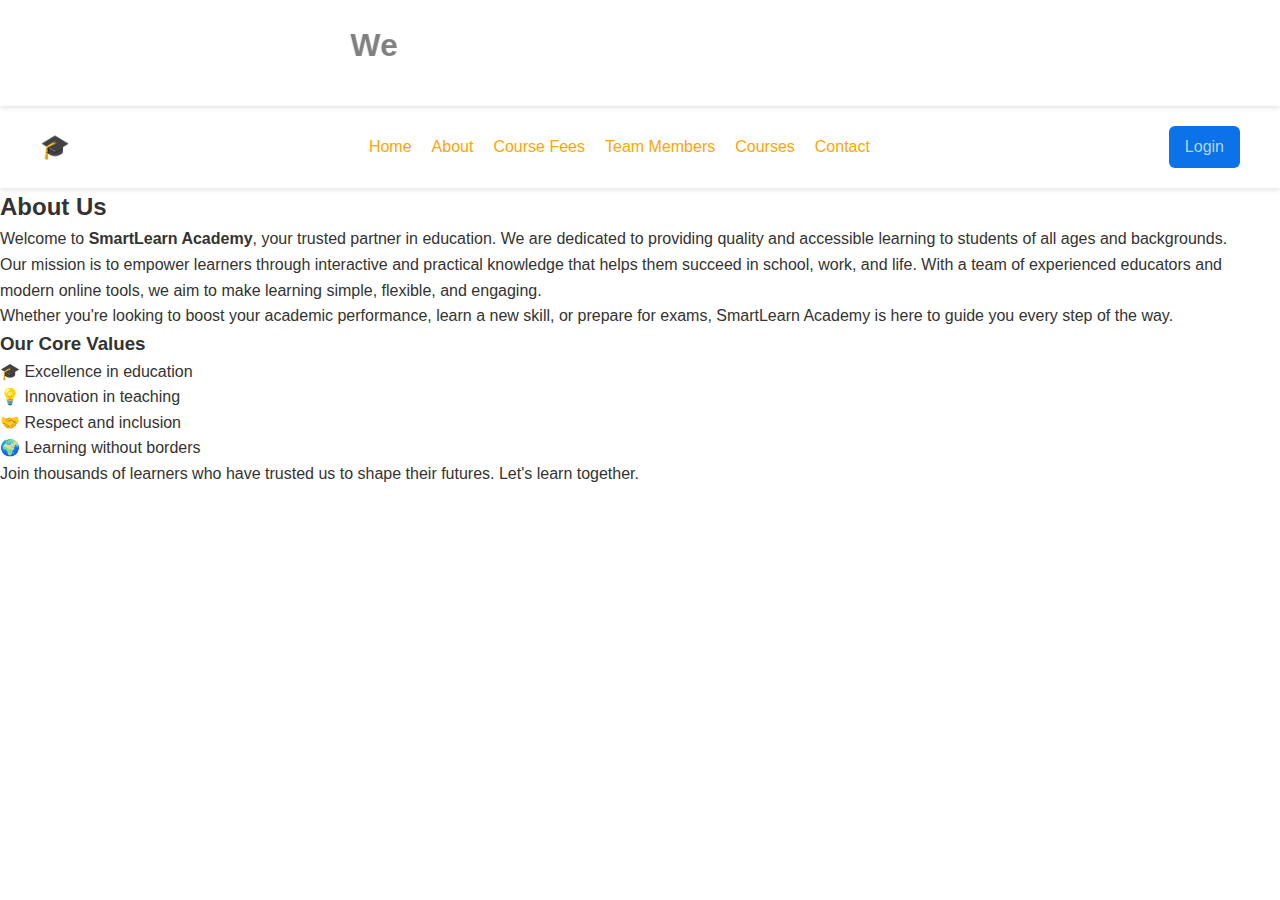
<file: about.html>
<!DOCTYPE html>
<html lang="en">
<head>
<style>
body{
  background:bluegray;
}
</style>

  <meta charset="UTF-8" />
  <meta name="viewport" content="width=device-width, initial-scale=1.0"/>
  <title>Education Website</title>
  <link rel="stylesheet" href="style.css" />
</head>
<body>
<header>
<h1 style="color:grey;"><marquee>Welcome to learnonline</marquee></h1>
</header>
  <header>
    <div class="logo">🎓</div>
    <nav>
      <ul>
        <li><a href="index.html">Home</a></li>
        <li><a href="about.html">About</a></li>
        <li><a href="course_fees.html">Course Fees</a></li>
        <li><a href="team_members.html">Team Members</a></li>
        <li><a href="courses.html">Courses</a></li>
    <li><a href="contact.html">Contact</a></li>

      </ul>
    </nav>
    <a href="#" class="login-btn">Login</a>
  </header>
<section class="about">
  <div class="about-container">
    <h2>About Us</h2>
    <p>
      Welcome to <strong>SmartLearn Academy</strong>, your trusted partner in education. We are dedicated to providing quality and accessible learning to students of all ages and backgrounds.
    </p>
    <p>
      Our mission is to empower learners through interactive and practical knowledge that helps them succeed in school, work, and life. With a team of experienced educators and modern online tools, we aim to make learning simple, flexible, and engaging.
    </p>
    <p>
      Whether you're looking to boost your academic performance, learn a new skill, or prepare for exams, SmartLearn Academy is here to guide you every step of the way.
    </p>
    <h3>Our Core Values</h3>
    <ul>
      <li>🎓 Excellence in education</li>
      <li>💡 Innovation in teaching</li>
      <li>🤝 Respect and inclusion</li>
      <li>🌍 Learning without borders</li>
    </ul>
    <p>
      Join thousands of learners who have trusted us to shape their futures. Let's learn together.
    </p>
  </div>
</section>
</body>
</html>
</file>
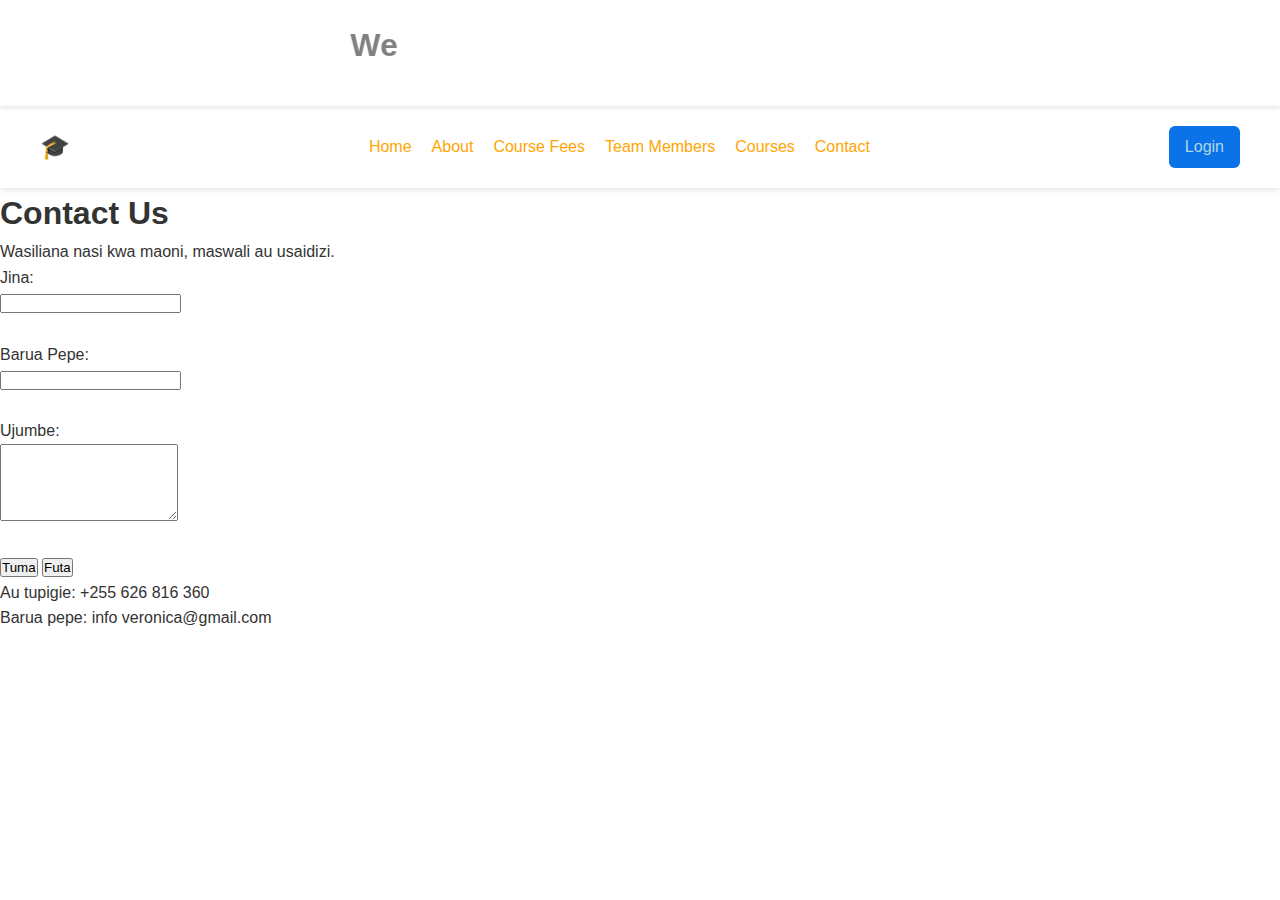
<file: contact.html>
<!DOCTYPE html>
<html lang="en">
<head>
  <meta charset="UTF-8" />
  <meta name="viewport" content="width=device-width, initial-scale=1.0"/>
  <title>Education Website</title>
  <link rel="stylesheet" href="style.css" />
</head>
<body>

<header>
<h1 style="color:grey;"><marquee>Welcome to learnonline</marquee></h1>
</header>
  <header>
    <div class="logo">🎓</div>
    <nav>
      <ul>
        <li><a href="index.html">Home</a></li>
        <li><a href="about.html">About</a></li>
        <li><a href="course_fees.html">Course Fees</a></li>
        <li><a href="team_members.html">Team Members</a></li>
        <li><a href="courses.html">Courses</a></li>
    <li><a href="contact.html">Contact</a></li>

      </ul>
    </nav>
    <a href="#" class="login-btn">Login</a>
  </header>
<section id="contact">
  <h1>Contact Us</h1>
  <p>Wasiliana nasi kwa maoni, maswali au usaidizi.</p>

  <form action="mailto:youremail@example.com" method="post" enctype="text/plain">
    <label for="name">Jina:</label><br>
    <input type="text" id="name" name="name" required><br><br>

    <label for="email">Barua Pepe:</label><br>
    <input type="email" id="email" name="email" required><br><br>

    <label for="message">Ujumbe:</label><br>
    <textarea id="message" name="message" rows="5" required></textarea><br><br>

    <input type="submit" value="Tuma">
    <input type="reset" value="Futa">
  </form>

  <p>Au tupigie: +255 626 816 360</p>
  <p>Barua pepe: info veronica@gmail.com</p>
</section>
</body>
</html>
</file>
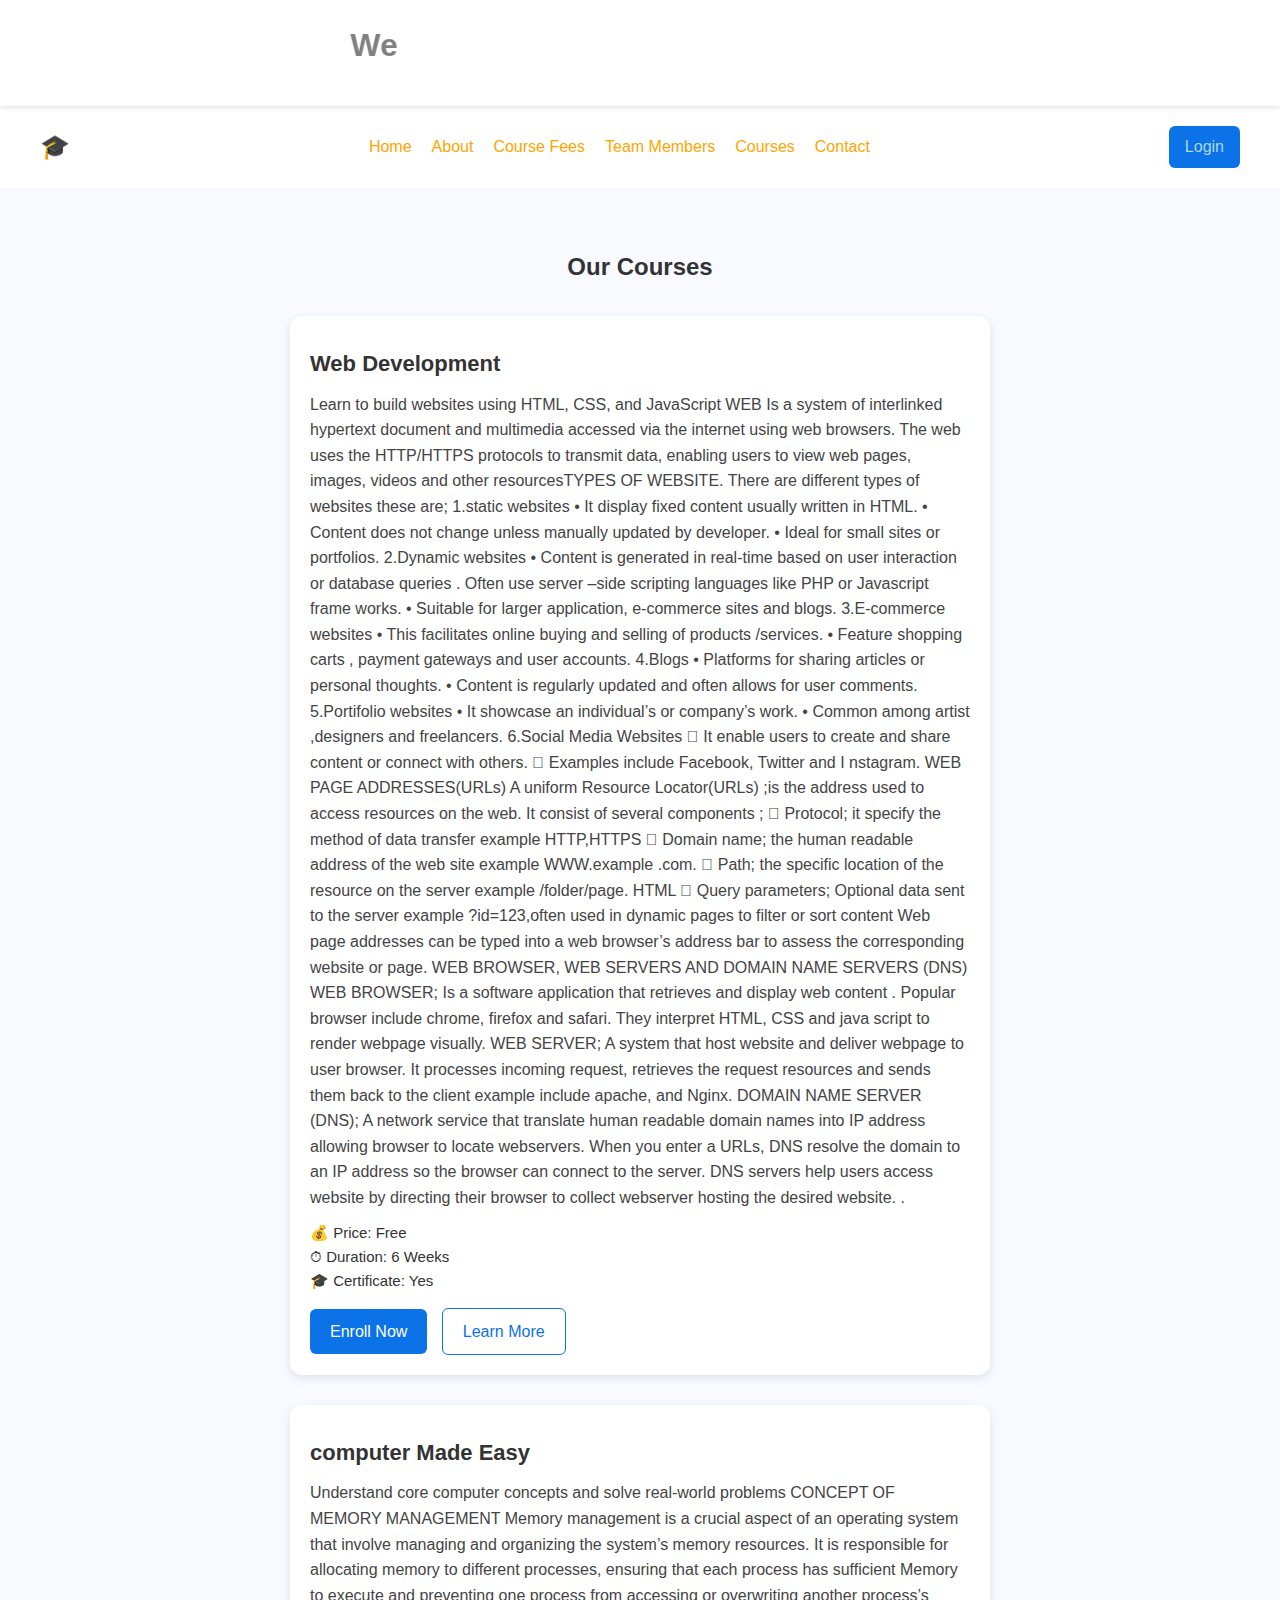
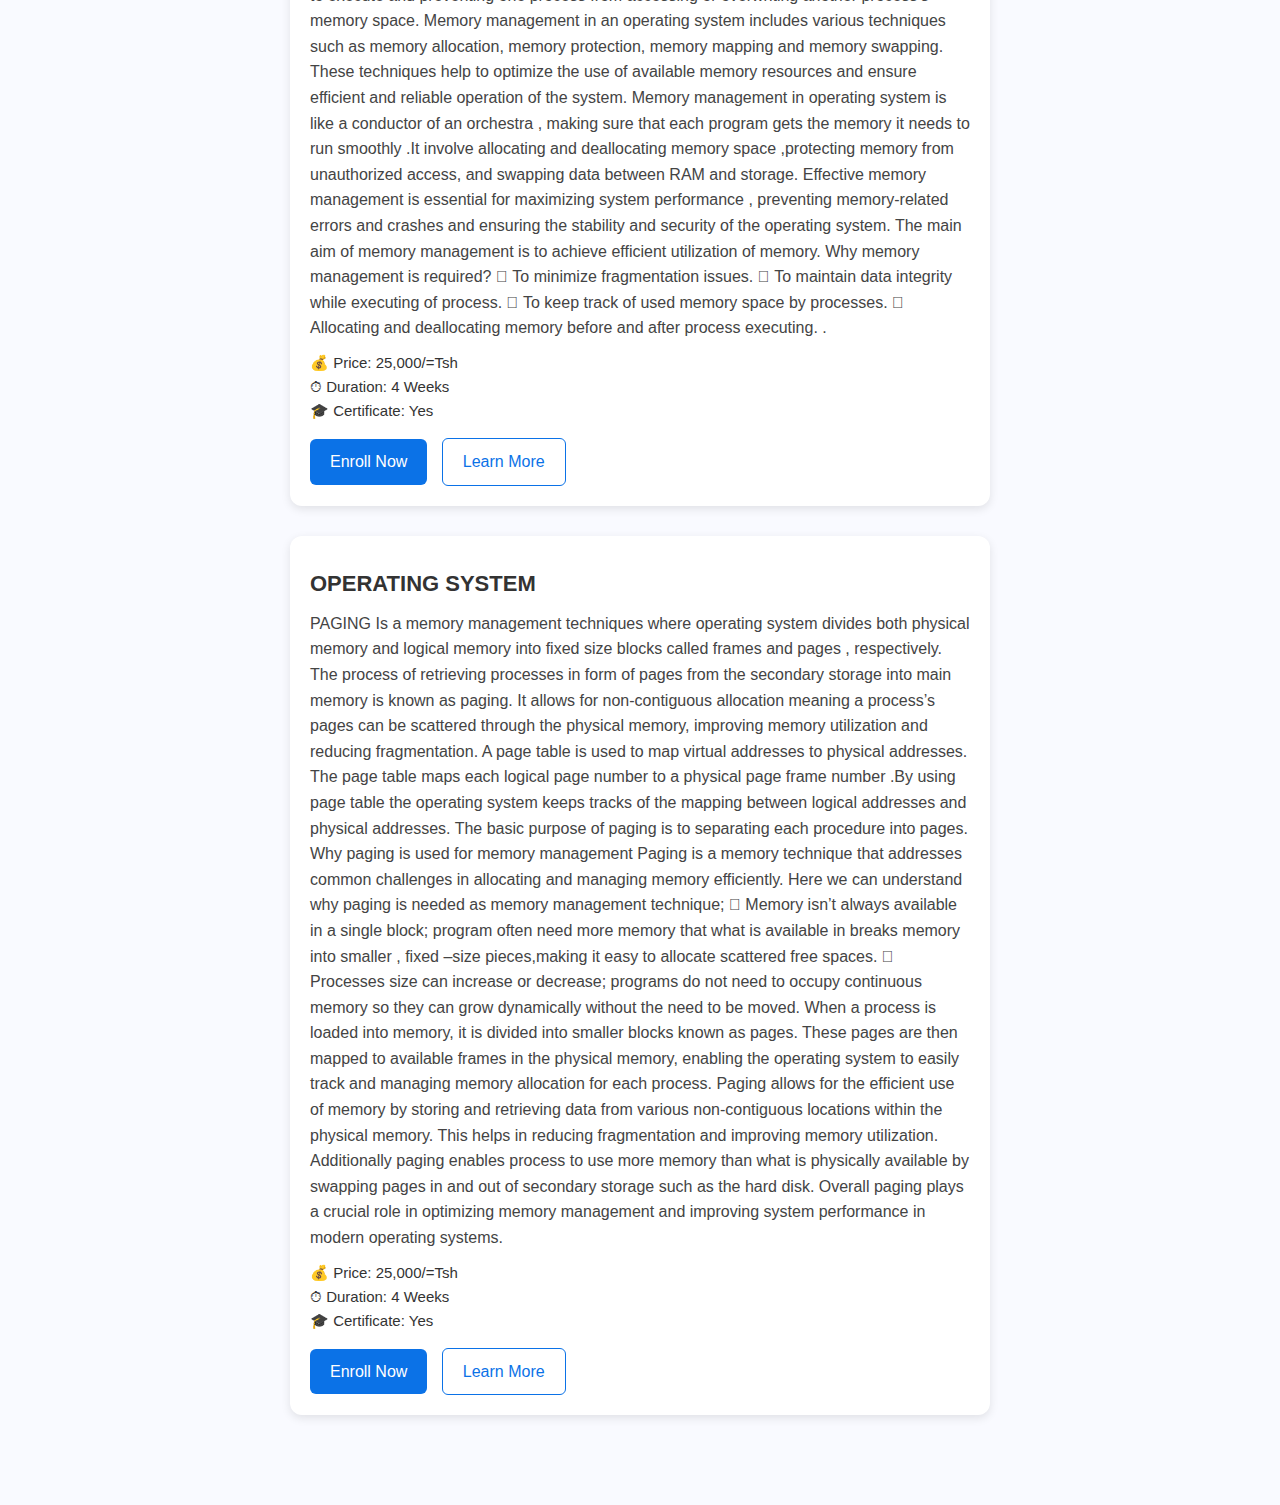
<file: course_fees.html>
<!DOCTYPE html>
<html lang="en">
<head>
  <meta charset="UTF-8" />
  <meta name="viewport" content="width=device-width, initial-scale=1.0"/>
  <title>Education Website</title>
  <link rel="stylesheet" href="style.css" />
</head>
<body>

<header>
<h1 style="color:grey;"><marquee>Welcome to learnonline</marquee></h1>
</header>
  <header>
    <div class="logo">🎓</div>
    <nav>
      <ul>
        <li><a href="index.html">Home</a></li>
        <li><a href="about.html">About</a></li>
        <li><a href="course_fees.html">Course Fees</a></li>
        <li><a href="team_members.html">Team Members</a></li>
        <li><a href="courses.html">Courses</a></li>
    <li><a href="contact.html">Contact</a></li>

      </ul>
    </nav>
    <a href="#" class="login-btn">Login</a>
  </header><section class="courses">
  <div class="courses-container">
    <h2>Our Courses</h2>

    <div class="course-card">
     
      <h3>Web Development</h3>
      <p>Learn to build websites using HTML, CSS, and JavaScript
WEB
Is a system of interlinked hypertext document and multimedia accessed via the internet  using web browsers.
The web uses the HTTP/HTTPS protocols to transmit data, enabling users to view web pages, images, videos and other resourcesTYPES OF WEBSITE.
There are different types of  websites these are;
1.static websites
•	It display fixed content usually written in HTML.
•	Content does not change unless manually updated by developer.
•	Ideal for small sites or portfolios.

2.Dynamic websites 
•	Content is generated in real-time based on user interaction or database queries .
Often use server –side scripting languages like PHP or Javascript frame works.
•	Suitable for larger application, e-commerce sites and blogs.

3.E-commerce websites
•	This facilitates online buying and selling of products /services.
•	Feature shopping carts , payment gateways and user accounts.


4.Blogs 
•	Platforms for sharing articles or personal thoughts.
•	Content is regularly updated and often allows for user comments.


5.Portifolio  websites
•	It showcase an individual’s or company’s work.
•	Common among artist ,designers and freelancers.



6.Social Media Websites
	It enable users to create and share content  or connect with others.
	Examples include Facebook, Twitter and I nstagram.



WEB PAGE ADDRESSES(URLs)
A uniform Resource Locator(URLs) ;is the address used to access resources on the web.
It consist of several components ;
	Protocol; it specify the method of data transfer example HTTP,HTTPS 
	Domain name; the human readable address of the web site example WWW.example .com.
	Path; the specific location of the resource on the server example /folder/page. HTML 
	Query parameters; Optional data sent to the server example ?id=123,often used in dynamic pages to filter or sort content
Web page addresses can be typed into a web browser’s address bar to assess the corresponding website or page.



                       WEB BROWSER, WEB SERVERS AND DOMAIN NAME SERVERS (DNS)
WEB BROWSER; Is a software application that retrieves and display web content . Popular browser include chrome, firefox and safari. They interpret HTML, CSS and java script to render webpage visually.


WEB SERVER;  A system that host website and deliver webpage to user browser. It processes incoming request, retrieves the request resources and sends them back to the client example include apache, and Nginx.



DOMAIN NAME SERVER (DNS); A network service that translate human readable domain names into IP address allowing browser to locate webservers. When you enter a   URLs, DNS resolve the domain to an IP address so the browser can connect to the server.
DNS servers help users access website by directing their browser to collect webserver hosting the desired website. 
.</p>
      <ul class="course-info">
        <li>💰 Price: Free</li>
        <li>⏱ Duration: 6 Weeks</li>
        <li>🎓 Certificate: Yes</li>
      </ul>
      <div class="course-actions">
        <a href="#" class="btn">Enroll Now</a>
        <a href="#" class="learn-btn">Learn More</a>
      </div>
    </div>

    <div class="course-card">
      
      <h3>computer Made Easy</h3>
      <p>Understand core computer concepts and solve real-world problems
CONCEPT OF MEMORY MANAGEMENT
Memory management is a crucial aspect of an operating system that involve managing and organizing the system’s memory resources.
It is responsible for allocating memory to different processes, ensuring that each process has sufficient
Memory to execute   and preventing one process from accessing or overwriting another process’s memory space.
Memory management in an operating system includes various techniques such as memory  allocation, memory protection, memory mapping and memory swapping.
These techniques help to optimize the use of available memory resources and ensure efficient and reliable operation of the system.
Memory management in operating system is like a conductor of an orchestra , making sure that  each program gets the memory it needs to run smoothly .It involve allocating and deallocating memory space ,protecting memory from unauthorized access, and swapping data between RAM and storage.

Effective memory management is essential for maximizing system performance , preventing memory-related errors and crashes and ensuring the stability and security of the operating system.
The main aim of memory management is to achieve efficient utilization of memory.
Why memory management is required?
	To minimize fragmentation issues.
	To maintain data integrity while executing of process.
	To keep track of used memory space by processes.
	Allocating and deallocating memory before  and after process executing.
.</p>
      <ul class="course-info">
        <li>💰 Price: 25,000/=Tsh</li>
        <li>⏱ Duration: 4 Weeks</li>
        <li>🎓 Certificate: Yes</li>
      </ul>
      <div class="course-actions">
        <a href="#" class="btn">Enroll Now</a>
        <a href="#" class="learn-btn">Learn More</a>

   
      </div>
    </div>

    <div class="course-card">
      
      <h3>OPERATING SYSTEM</h3>
      <p>PAGING 
Is a memory management techniques where operating system divides both physical memory and logical memory into fixed size blocks called frames and pages , respectively.

The process of retrieving processes in form of pages from the secondary storage into main memory is known as paging.
It allows for non-contiguous allocation meaning a process’s pages can be scattered through the physical memory, improving memory utilization and reducing fragmentation.
A page table is used to map virtual addresses to physical addresses.
The page table  maps each logical page number to a physical page frame number .By using  page table  the operating system keeps tracks of the mapping between logical addresses and physical addresses.
The basic purpose of paging is to separating each procedure into pages.
Why paging is used for memory management
Paging is a memory technique that addresses common challenges in allocating and managing memory efficiently. Here we can understand why paging is needed as memory management technique;
	Memory isn’t always available in a single block; program often need more memory that what is available in breaks memory into smaller , fixed –size pieces,making it easy to allocate scattered free spaces.
	Processes size can increase or decrease; programs do not need to occupy continuous memory so they can grow dynamically without the need to be moved.

When a process is loaded into memory, it is divided into smaller blocks known as pages. These pages  are then mapped to available frames in the physical memory, enabling the operating system to easily  track and managing memory allocation for each process.

Paging allows for the efficient use of memory by storing and retrieving data from various non-contiguous locations within the physical memory.
This helps in reducing fragmentation and improving memory utilization.
Additionally paging enables process to use more memory than what is physically available by swapping pages in and out of secondary storage such as the hard disk.

Overall paging plays a crucial role in optimizing memory management and improving system performance in modern operating systems.

</p>      <ul class="course-info">
        <li>💰 Price: 25,000/=Tsh</li>
        <li>⏱ Duration: 4 Weeks</li>
        <li>🎓 Certificate: Yes</li>
      </ul>
      <div class="course-actions">
        <a href="#" class="btn">Enroll Now</a>
        <a href="#" class="learn-btn">Learn More</a>
    
      </div>
    </div>
      

    <!-- Add more courses below in the same format -->
  </div>
</section>
<style>
.courses {
  background-color: #f9faff;
  padding: 60px 40px;
  text-align: center;
}

.courses-container {
  max-width: 1100px;
  margin: auto;
}

.course-card {
  background: white;
  padding: 20px;
  margin: 30px auto;
  border-radius: 12px;
  box-shadow: 0 3px 10px rgba(0, 0, 0, 0.1);
  text-align: left;
  max-width: 700px;
}

.course-card img {
  width: 100%;
  border-radius: 8px;
  margin-bottom: 15px;
}

.course-card h3 {
  margin: 10px 0;
  font-size: 22px;
}

.course-card p {
  color: #444;
  margin-bottom: 10px;
}

.course-info {
  list-style: none;
  padding: 0;
  margin: 10px 0;
  line-height: 1.6;
}

.course-info li {
  font-size: 15px;
}

.course-actions {
  margin-top: 15px;
}

.btn, .learn-btn {
  display: inline-block;
  text-decoration: none;
  padding: 10px 20px;
  border-radius: 6px;
  margin-right: 10px;
}

.btn {
  background-color: #0b72e7;
  color: white;
}

.learn-btn {
  background-color: transparent;
  color: #0b72e7;
  border: 1px solid #0b72e7;
}
</style>
</body?
</html>
</file>
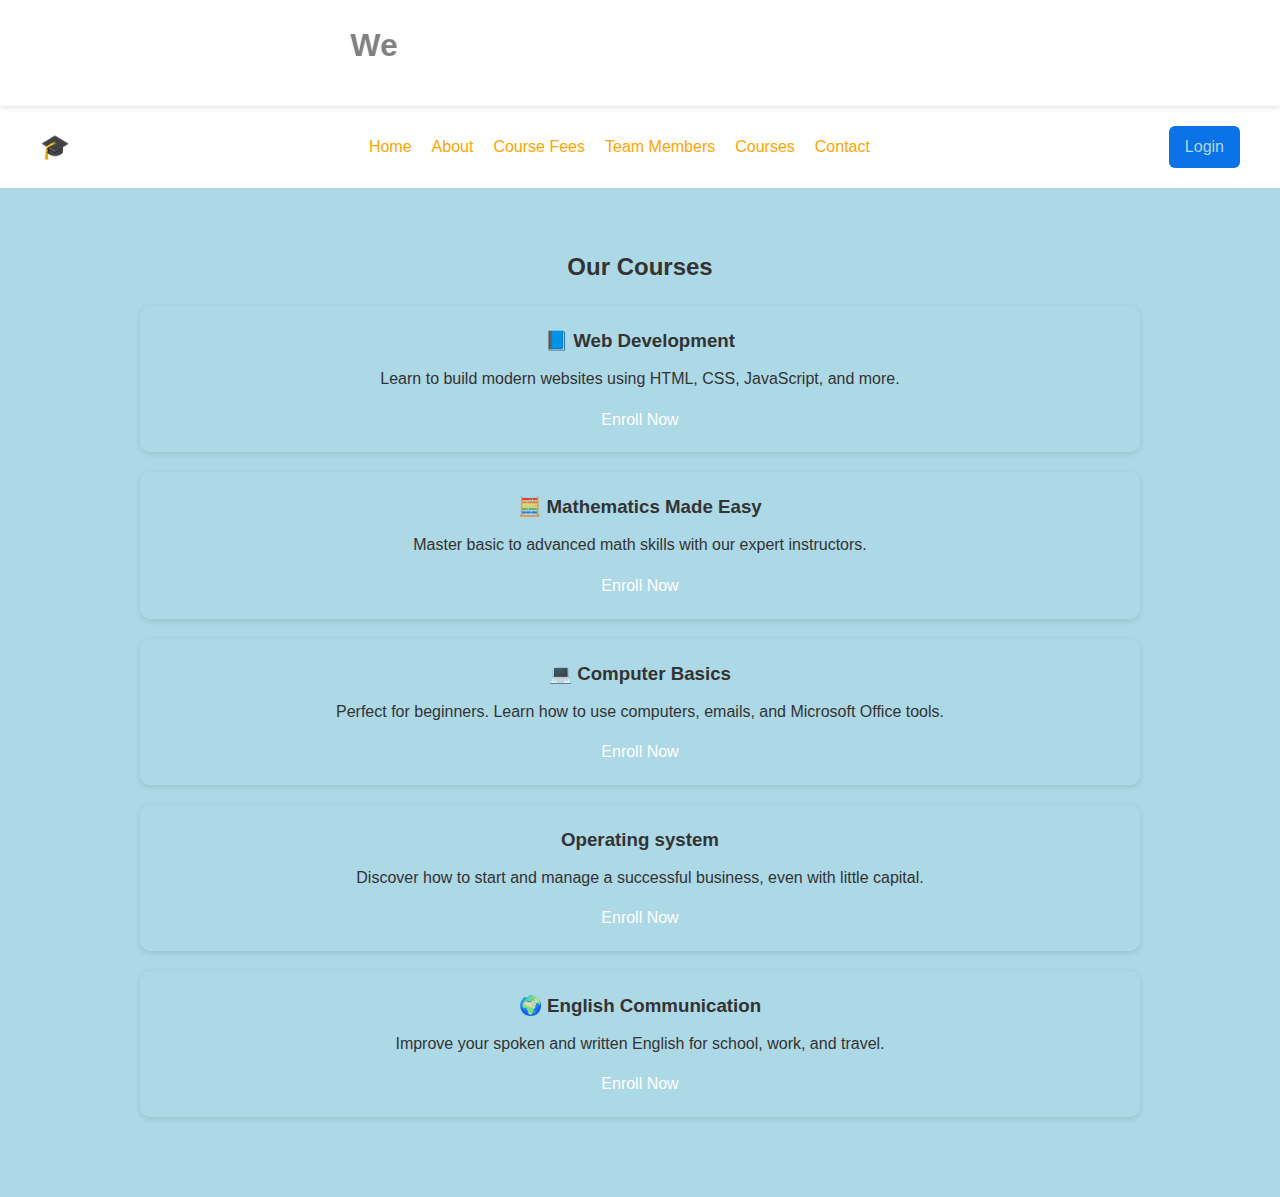
<file: courses.html>
<!DOCTYPE html>
<html lang="en">
<head>
  <meta charset="UTF-8" />
  <meta name="viewport" content="width=device-width, initial-scale=1.0"/>
  <title>Education Website</title>
  <link rel="stylesheet" href="style.css" />
</head>
<body>

<header>
<h1 style="color:grey;"><marquee>Welcome to learnonline</marquee></h1>
</header>
  <header>
    <div class="logo">🎓</div>
    <nav>
      <ul>
        <li><a href="index.html">Home</a></li>
        <li><a href="about.html">About</a></li>
        <li><a href="course_fees.html">Course Fees</a></li>
        <li><a href="team_members.html">Team Members</a></li>
        <li><a href="courses.html">Courses</a></li>
    <li><a href="contact.html">Contact</a></li>

      </ul>
    </nav>
    <a href="#" class="login-btn">Login</a>
  </header>
<section class="courses">
  <div class="courses-container">
    <h2>Our Courses</h2>
    
    <div class="course-card">
      <h3>📘 Web Development</h3>
      <p>Learn to build modern websites using HTML, CSS, JavaScript, and more.</p>
      <a href="#" class="btn">Enroll Now</a>
    </div>

    <div class="course-card">
      <h3>🧮 Mathematics Made Easy</h3>
      <p>Master basic to advanced math skills with our expert instructors.</p>
      <a href="#" class="btn">Enroll Now</a>
    </div>

    <div class="course-card">
      <h3>💻 Computer Basics</h3>
      <p>Perfect for beginners. Learn how to use computers, emails, and Microsoft Office tools.</p>
      <a href="#" class="btn">Enroll Now</a>
    </div>

    <div class="course-card">
      <h3>Operating system</h3>
      <p>Discover how to start and manage a successful business, even with little capital.</p>
      <a href="#" class="btn">Enroll Now</a>
    </div>

    <div class="course-card">
      <h3>🌍 English Communication</h3>
      <p>Improve your spoken and written English for school, work, and travel.</p>
      <a href="#" class="btn">Enroll Now</a>
    </div>
    
  </div>
</section>
<style>

.courses {
  background-color:lightblue;
  padding: 60px 40px;
  text-align: center;
}

.courses-container {
  max-width: 1000px;
  margin: auto;
}

.course-card {
  background: cream;
  padding: 20px;
  margin: 20px auto;
  border-radius: 10px;
  box-shadow: 0 2px 6px rgba(0,0,0,0.1);
}

.course-card h3 {
  margin-bottom: 10px;
}

.course-card p {
  margin-bottom: 15px;
}

.course-card .btn {
  background-color: cream;
  color: white;
  text-decoration: none;
  padding: 10px 20px;
  border-radius: 6px;
}
</style>
</body>
</html>
</file>
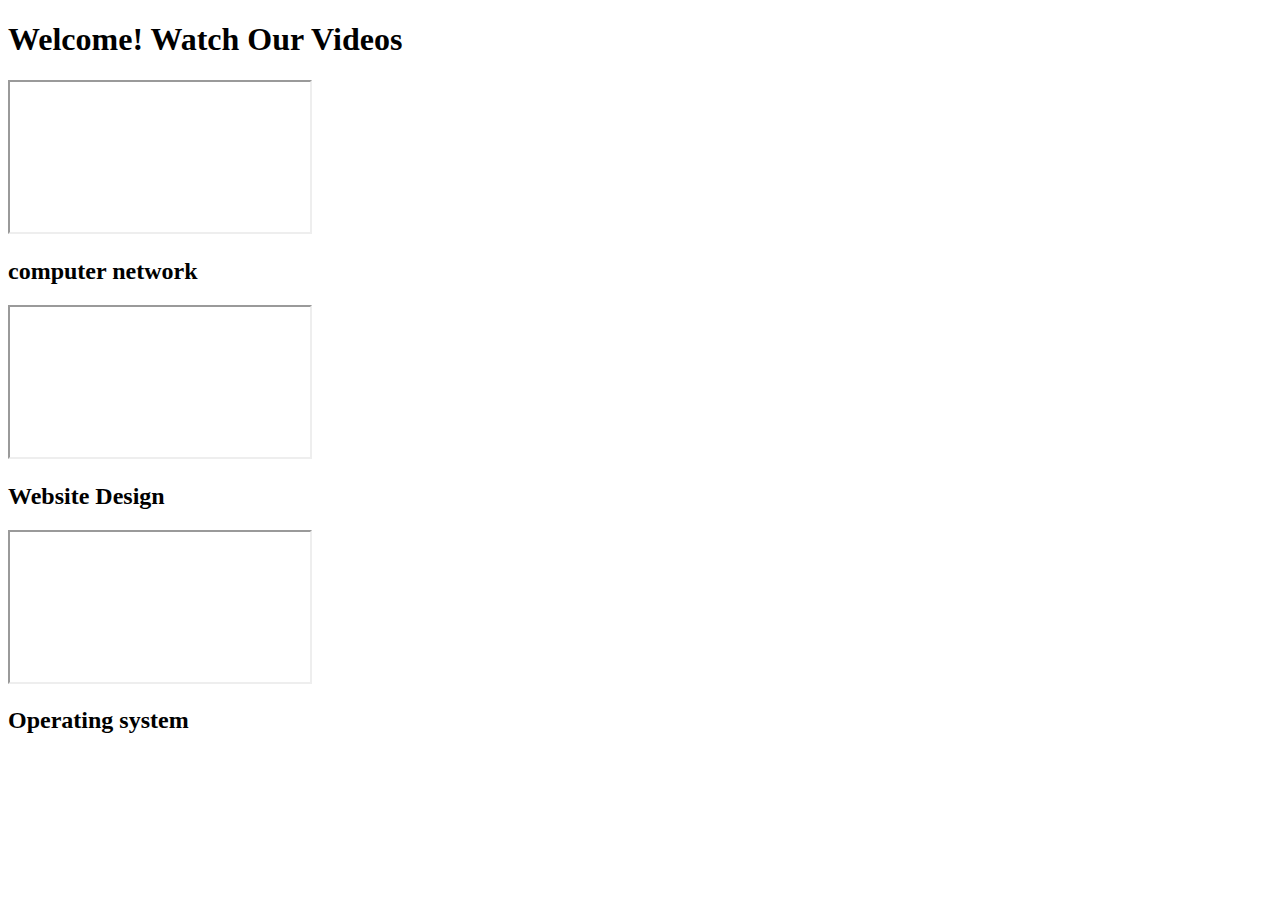
<file: youtube.html>
<!DOCTYPE html>
<html lang="en">
<head>
  <meta charset="UTF-8">
  <title>My Videos</title>
</head>
<body>

  <h1>Welcome! Watch Our Videos</h1>

  <div class= "video-card">
  <iframe src="https://www.youtube.com/embed/tSodBEAJz9Y" allowfullscreen></iframe>
  <h2>computer network</h2>
  </div>
  
  <div class= "video-card">
  <iframe src="https://www.youtube.com/embed/C72WkcUZvco" allowfullscreen></iframe>
  <h2>Website Design</h2>
  </div>

  <div class= "video-card">
  <iframe src="https://www.youtube.com/embed/mXw9ruZaxzQ" allowfullscreen></iframe>
  <h2>Operating system</h2>
  </div>


</body>
</html>
</file>
<file: style.css>
* {
  margin: 0;
  padding: 0;
  box-sizing: border-box;
}

body {
  font-family: 'Segoe UI', sans-serif;
  line-height: 1.6;
  background-color: cream;
  color: #333;
}

header {
  display: flex;
  justify-content: space-between;
  align-items: center;
  background: cream;
  padding: 20px 40px;
  box-shadow: 0 2px 5px rgba(0,0,0,0.1);
}

.logo {
  font-size: 24px;
}

nav ul {
  display: flex;
  gap: 20px;
  list-style: none;
}

nav ul li a {
  text-decoration: none;
  color: orange;
  font-weight: 400;
}

.login-btn {
  background: #0b72e7;
  color: lightblue;
  padding: 8px 16px;
  border-radius: 6px;
  text-decoration: none;
}

.hero {
  display: flex;
  align-items: center;
  justify-content: space-between;
  padding: 10px 6px;
  background: #f0f4ff;
}

.hero-text h1 {
  font-size: 36px;
  margin-bottom: 10px;
}

.btn {
  background:lightblue;
  color: none;
  padding: 7px 10px;
  border-radius: 2px;
  text-decoration: none;
}

.hero-image img {
  max-width: 300px;
  border-radius: 0px;
}

.features {
  display: flex;
  justify-content: space-around;
  padding: 10px;
  background: lightblue;
  box-shadow: 0 -1px 4px rgba(0,0,0,0.05);
}

.feature-box {
  text-align: center;
  max-width: 2000px;
}

.feature-box span {
  font-size: 30px;
  display: block;
  margin-bottom: 4px;
}

.feature-box h3 {
  margin-bottom: 10px;
}
</file>
